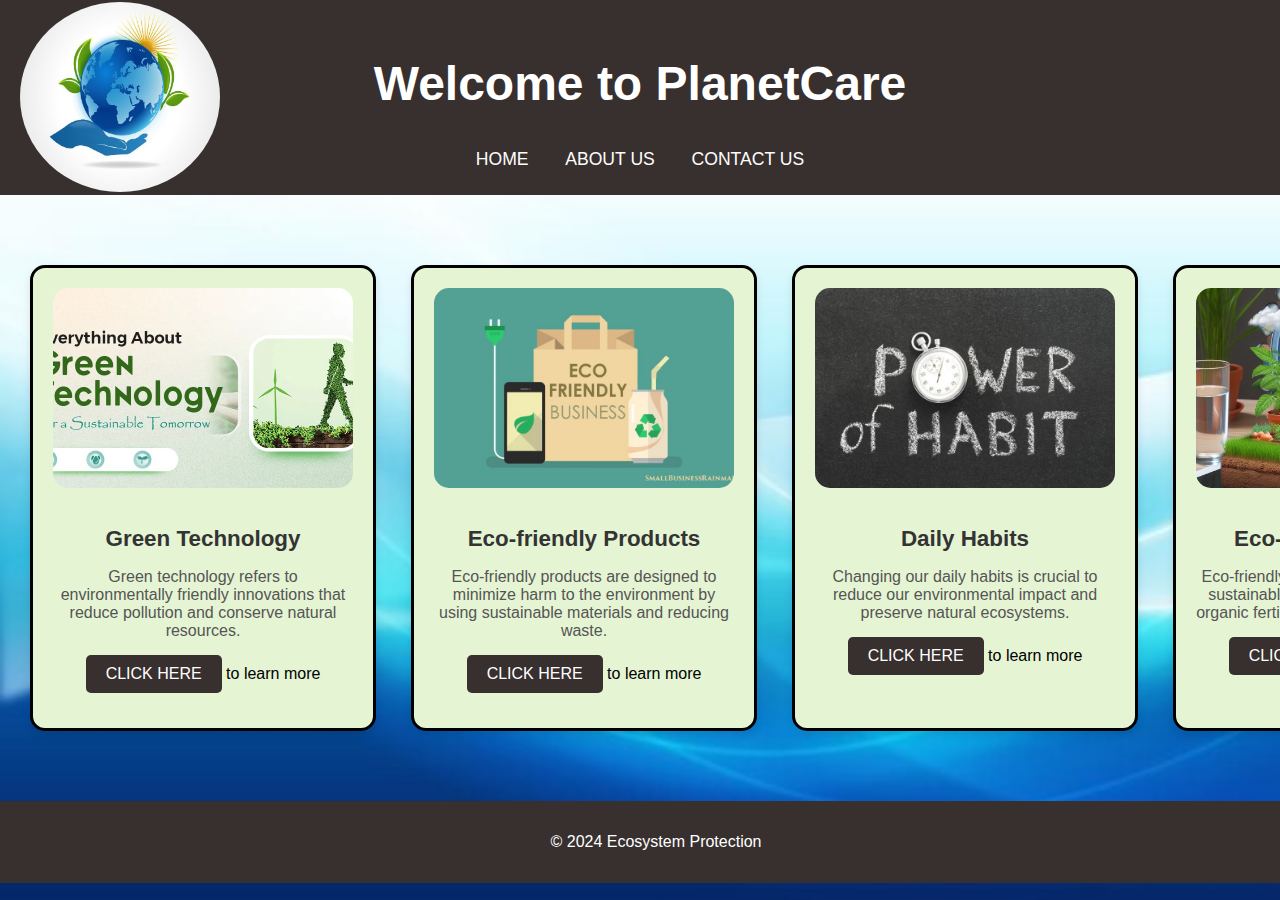
<file: CHE_110/index.html>
<!DOCTYPE html>
<html lang="en">
<head>
    <meta charset="UTF-8">
    <meta name="viewport" content="width=device-width, initial-scale=1.0">
    <title>Ecosystem Protection</title>
    <link rel="stylesheet" href="styles.css">
</head>
<body>
    <header>
        <h1>Welcome to PlanetCare</h1>
        <nav>
            <img src="PlanetCareLogo.jpg">
            <a href="">HOME</a>
            <a href="about.html">ABOUT US</a>
            <a href="Contact.html">CONTACT US</a>
        </nav>
    </header>

    <main>
        <div class="container1">
            <div class="lod">
                <img src="GreenTechnology" alt="Green Technology Image">
                <h2>Green Technology</h2>
                <p>Green technology refers to environmentally friendly innovations that reduce pollution and conserve natural resources.</p>
                <a href="green-tech.html">CLICK HERE</a> to learn more
            </div>
            <div class="lod">
                <img src="EcoProduct" alt="Eco-Friendly Products Image">
                <h2>Eco-friendly Products</h2>
                <p>Eco-friendly products are designed to minimize harm to the environment by using sustainable materials and reducing waste.</p>
                <a href="eco-products.html">CLICK HERE</a> to learn more
            </div>
            <div class="lod">
                <img src="Habits" alt="Daily Habits Image">
                <h2>Daily Habits</h2>
                <p>Changing our daily habits is crucial to reduce our environmental impact and preserve natural ecosystems.</p>
                <a href="daily-habits.html">CLICK HERE</a> to learn more
            </div>
            <div class="lod">
                <img src="Eco-Friendly-Farming" alt="Eco-Friendly Farming Image">
                <h2>Eco-friendly Farming</h2>
                <p>Eco-friendly farming techniques focus on sustainable practices like crop rotation, organic fertilizers, and water conservation.</p>
                <a href="farming-techniques.html">CLICK HERE</a> to learn more
            </div>
        </div>
    </main>

    <footer>
        <p>&copy; 2024 Ecosystem Protection</p>
    </footer>
</body>
</html>
</file>
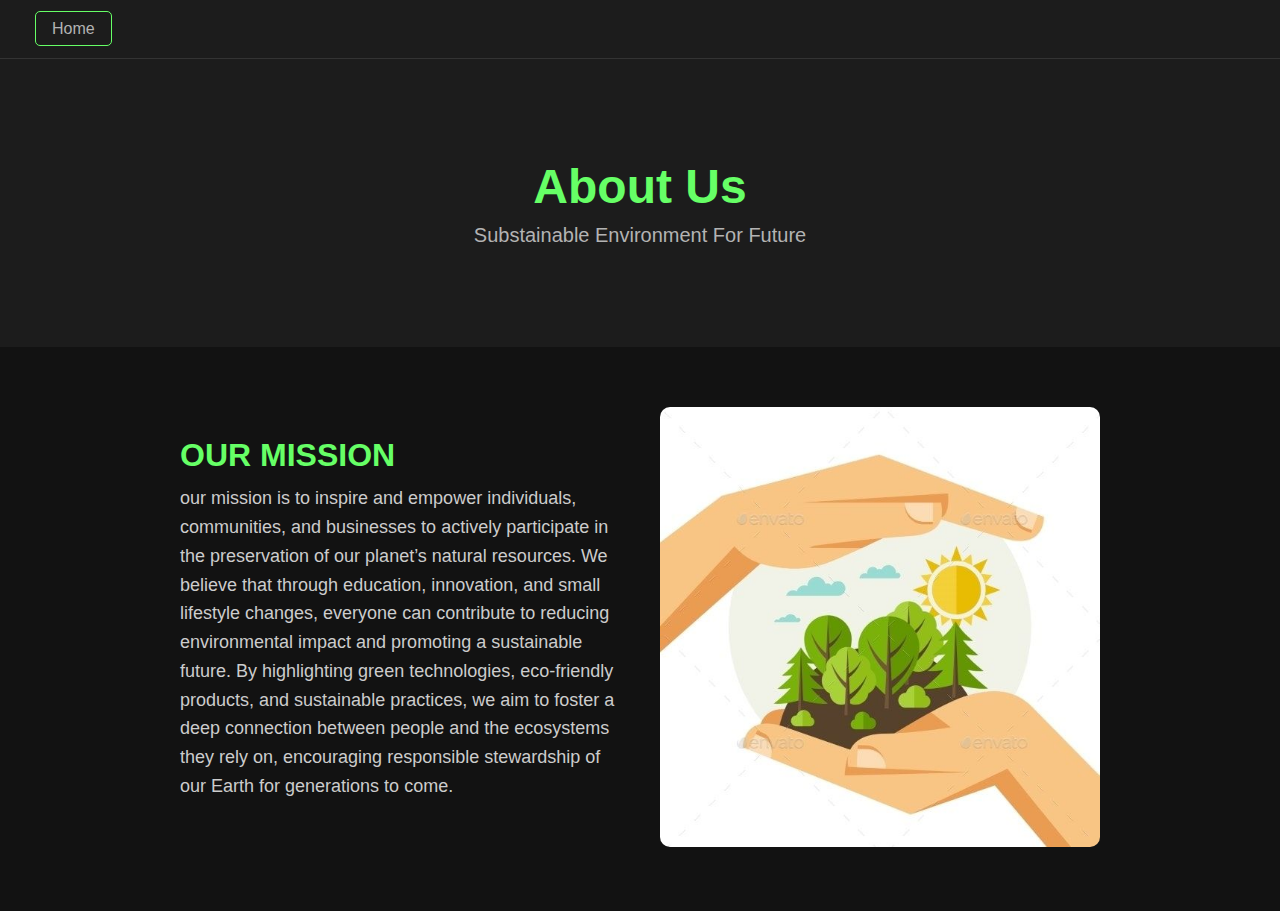
<file: CHE_110/about.html>
<!DOCTYPE html>
<html lang="en">
<head>
    <meta charset="UTF-8">
    <meta name="viewport" content="width=device-width, initial-scale=1.0">
    <title>About Us</title>
    <link rel="stylesheet" href="aboutstyle.css">
</head>
<body>
    <header>
        <div class="nav">
            <a href="index.html" class="home-button">Home</a>
        </div>
    </header>
    
    <section class="hero-section">
        <h1>About Us</h1>
        <p>Substainable Environment For Future</p>
    </section>

    <section class="about-content">
        <div class="content-box">
            <h2>OUR MISSION</h2>
            <p>
                our mission is to inspire and empower individuals, communities, and businesses to actively participate in the preservation of our planet’s natural resources. We believe that through education, innovation, and small lifestyle changes, everyone can contribute to reducing environmental impact and promoting a sustainable future. By highlighting green technologies, eco-friendly products, and sustainable practices, we aim to foster a deep connection between people and the ecosystems they rely on, encouraging responsible stewardship of our Earth for generations to come.
            </p>
        </div>
        <div class="image-box">
            <img src="AboutImage" alt="Team working together">
        </div>
    </section>
</body>
</html>
</file>
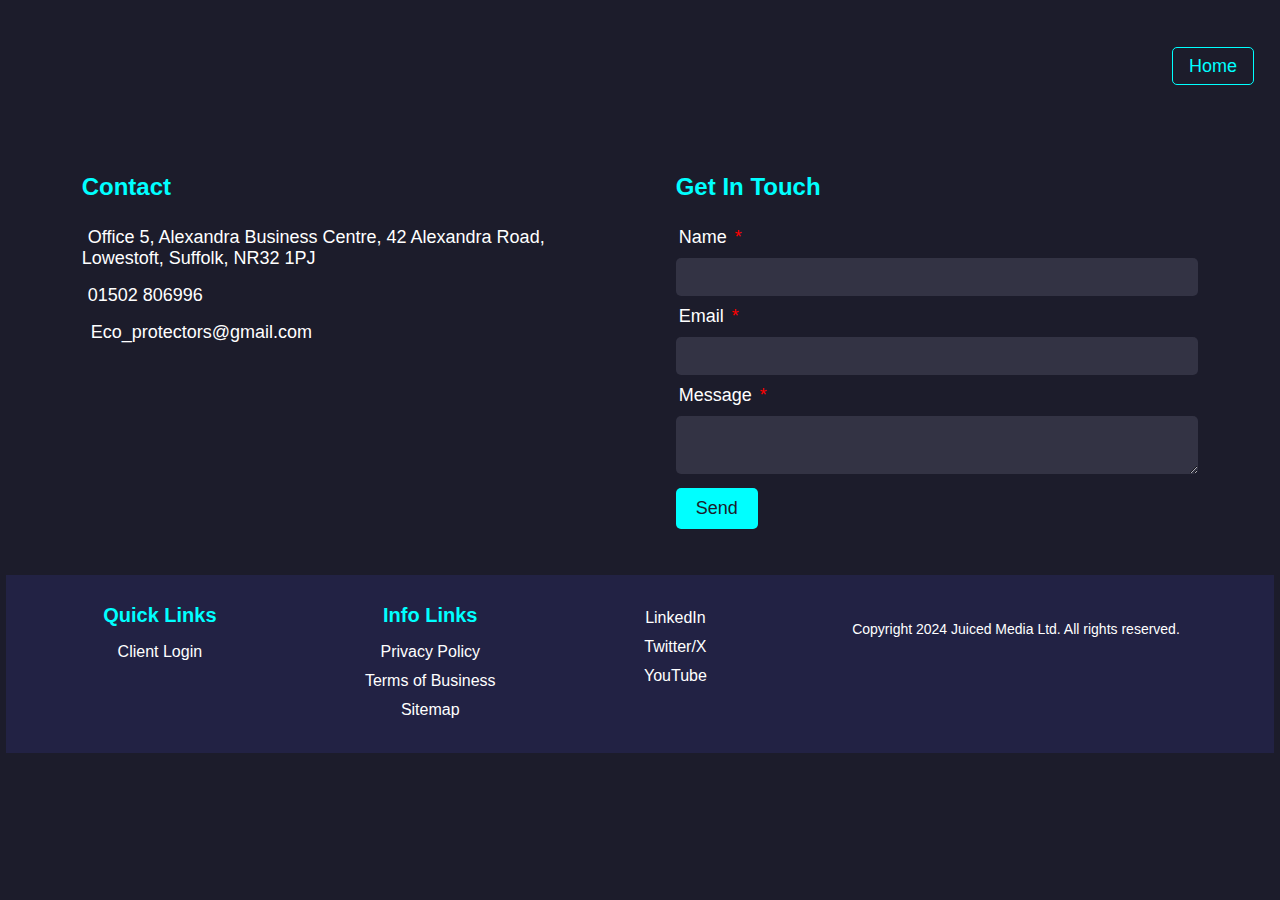
<file: CHE_110/Contact.html>
<!DOCTYPE html>
<html lang="en">
<head>
    <meta charset="UTF-8">
    <meta name="viewport" content="width=device-width, initial-scale=1.0">
    <title>Contact Us</title>
    <link rel="stylesheet" href="Contactstyle.css">
</head>
<body>
    <header>
        <a href="index.html" class="home-button">Home</a>
    </header>
    <div class="container">
        <div class="contact-info">
            <h2>Contact</h2>
            <p><i class="fa fa-map-marker"></i> Office 5, Alexandra Business Centre, 42 Alexandra Road, Lowestoft, Suffolk, NR32 1PJ</p>
            <p><i class="fa fa-phone"></i> 01502 806996</p>
            <p><i class="fa fa-envelope"></i><a href="https://mail.google.com/mail/" style="text-decoration: none; color: white;">Eco_protectors@gmail.com</a></p>
        </div>
        <div class="contact-form">
            <h2>Get In Touch</h2>
            <form action="#" method="post">
                <label for="name">Name <span style="color: red;">*</span></label>
                <input type="text" id="name" name="name" required>
                
                <label for="email">Email <span style="color: red;">*</span></label>
                <input type="email" id="email" name="email" required>
                
                <label for="message">Message <span style="color: red;">*</span></label>
                <textarea id="message" name="message" required></textarea>
                
                <button type="submit">Send</button>
            </form>
        </div>
    </div>
    <footer>
        <div class="footer-content">
            <div class="quick-links">
                <h3>Quick Links</h3>
                <a href="#">Client Login</a>
            </div>
            <div class="info-links">
                <h3>Info Links</h3>
                <a href="#">Privacy Policy</a>
                <a href="#">Terms of Business</a>
                <a href="#">Sitemap</a>
            </div>
            <div class="social-links">
                <a href="https://in.linkedin.com/">LinkedIn</a>
                <a href="https://twitter.com/?lang=en-in">Twitter/X</a>
                <a href="http://in.youtube.com/">YouTube</a>
            </div>
            <p>Copyright 2024 Juiced Media Ltd. All rights reserved.</p>
        </div>
    </footer>
</body>
</html>
</file>
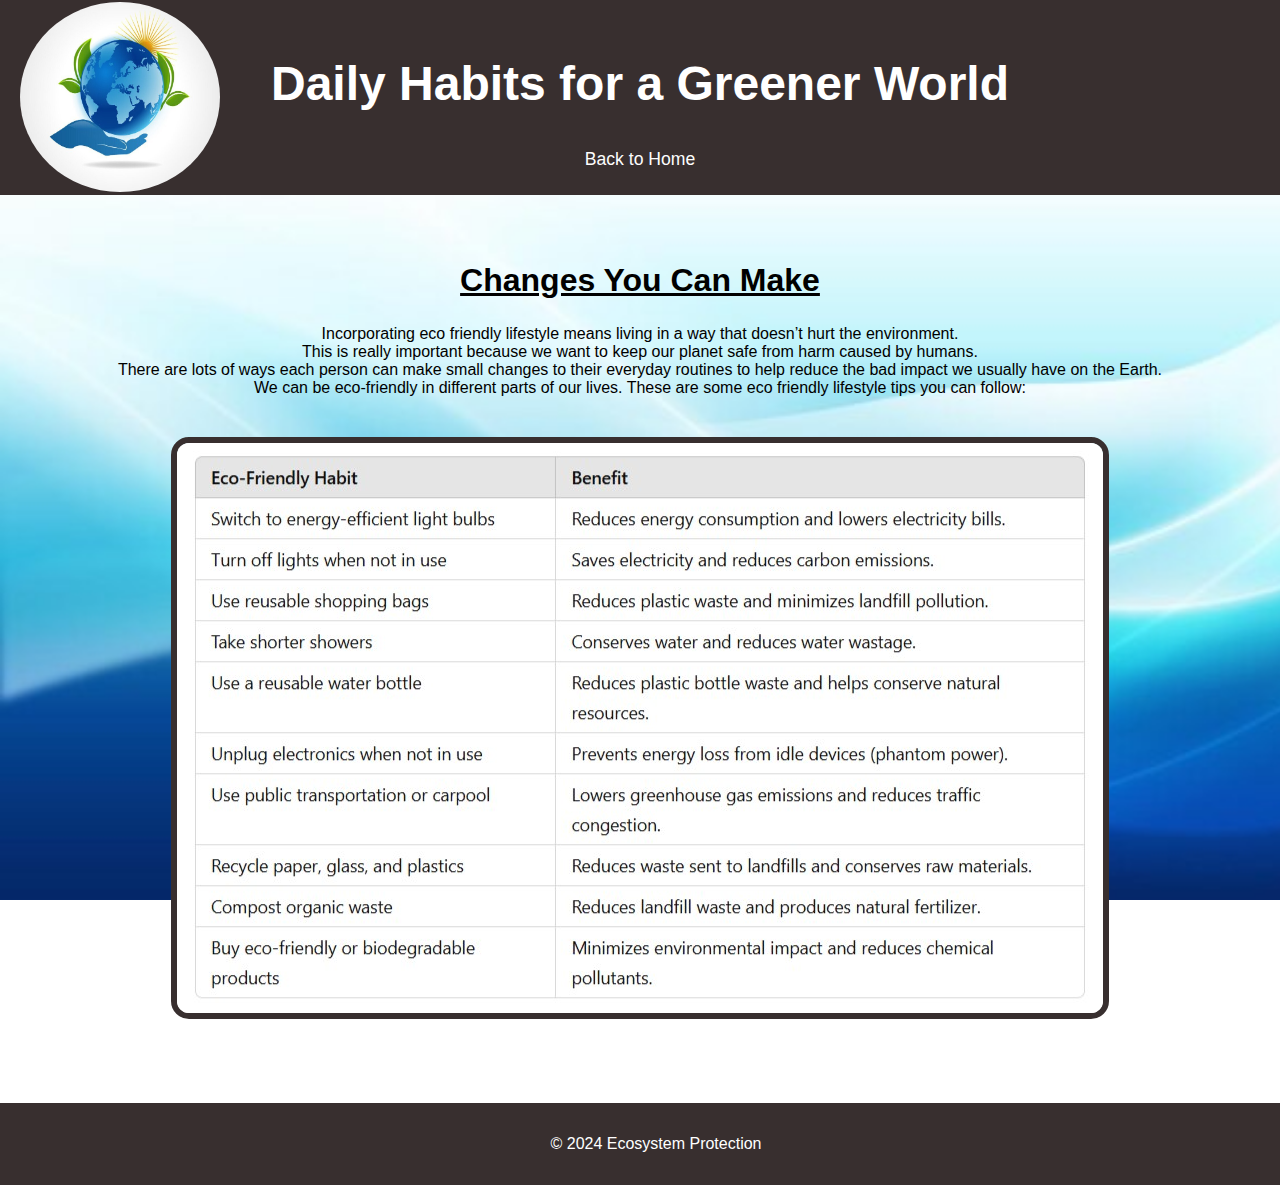
<file: CHE_110/daily-habits.html>
<!DOCTYPE html>
<html lang="en">
<head>
    <meta charset="UTF-8">
    <meta name="viewport" content="width=device-width, initial-scale=1.0">
    <title>Daily Habits to Protect the Environment</title>
    <link rel="stylesheet" href="styleHabits.css">
</head>
<body>
    <header>
        <h1>Daily Habits for a Greener World</h1>
        <nav>
            <img src="PlanetCareLogo.jpg">
            <a href="index.html">Back to Home</a>
        </nav>
    </header>
    <main>
        <h2 style="text-align: center; font-size: xx-large;"><b><u>Changes You Can Make</u></b></h2>
        <p style="text-align: center;">Incorporating eco friendly lifestyle means living in a way that doesn’t hurt the environment.<br>This is really important because we want to keep our planet safe from harm caused by humans.<br>There are lots of ways each person can make small changes to their everyday routines to help reduce the bad impact we usually have on the Earth.<br>
            We can be eco-friendly in different parts of our lives. These are some eco friendly lifestyle tips you can follow:</p>
        <div class="table">
            <img src="Screenshot (96).jpg">
        </div>
    </main>
    <footer>
        <p>&copy; 2024 Ecosystem Protection</p>
    </footer>
</body>
</html>
</file>
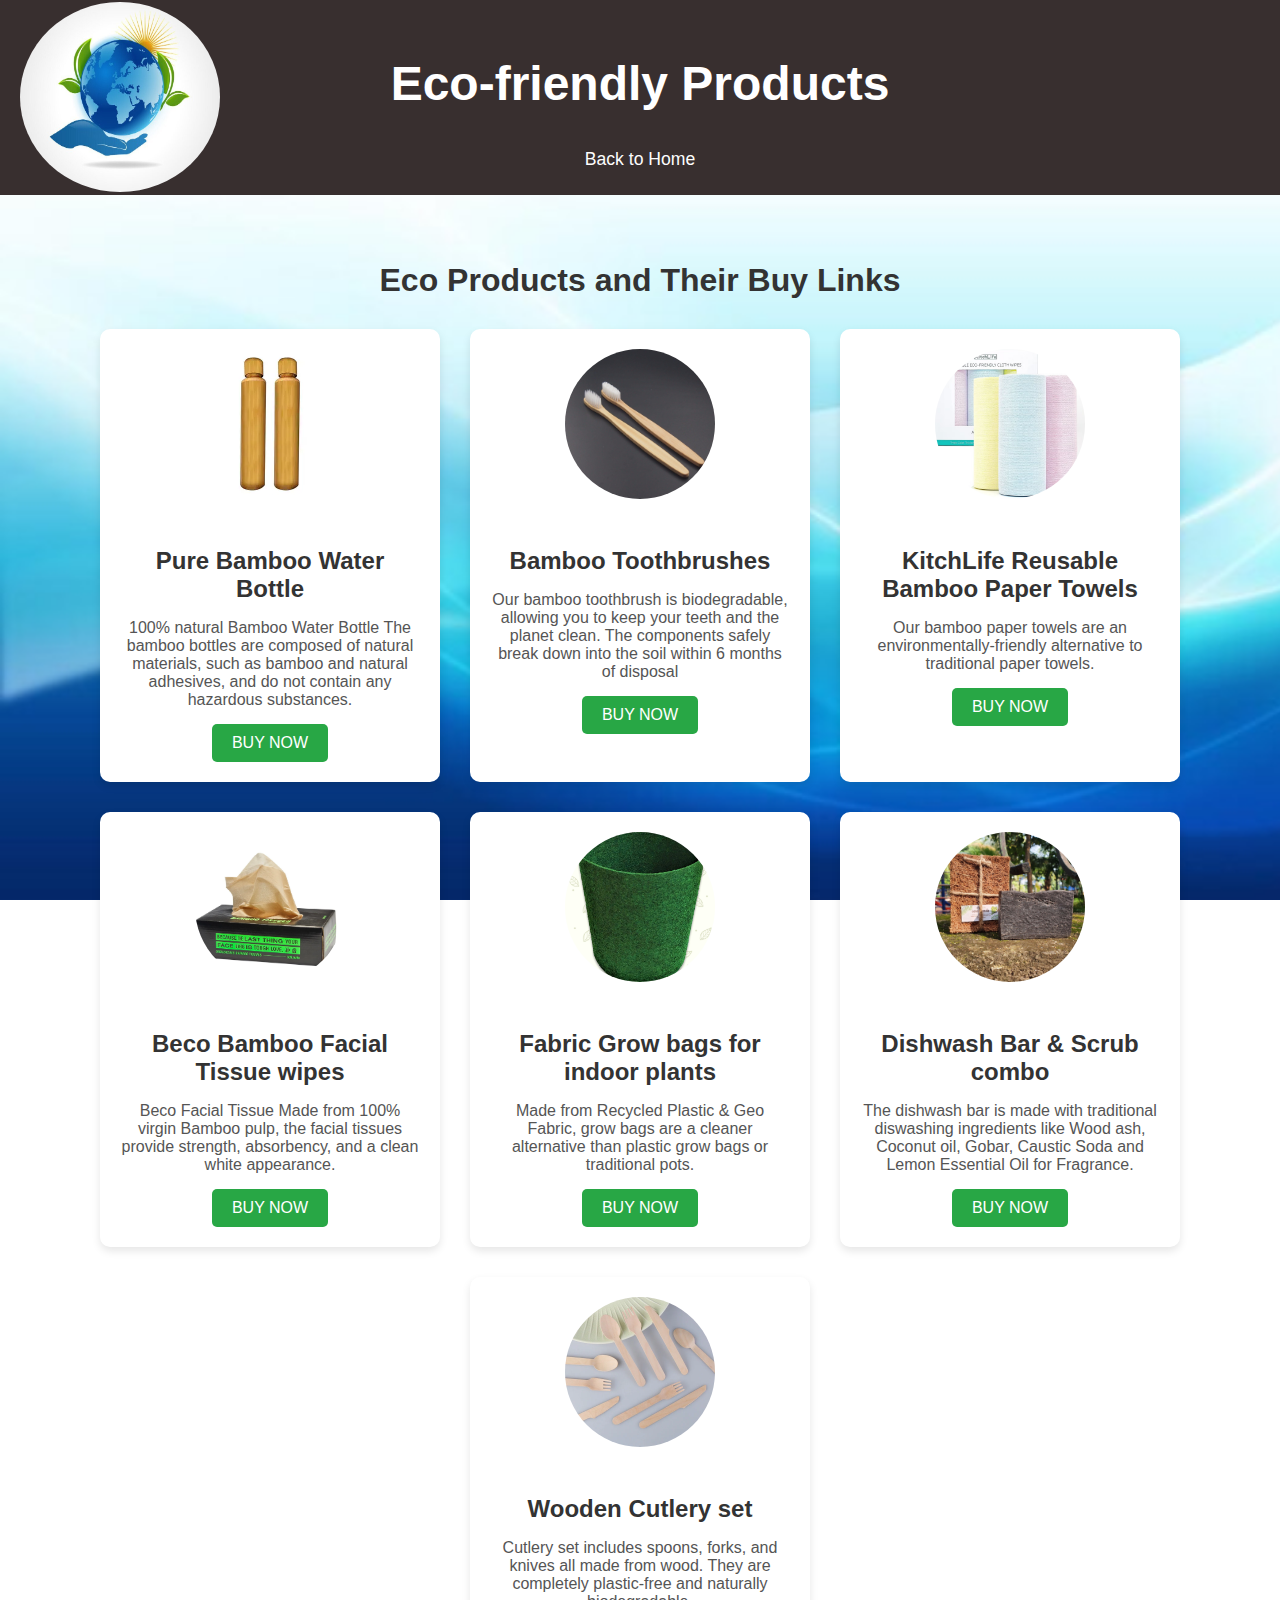
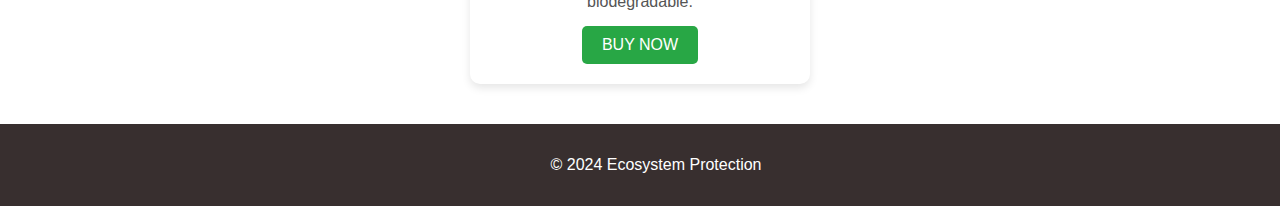
<file: CHE_110/eco-products.html>
<!DOCTYPE html>
<html lang="en">
<head>
    <meta charset="UTF-8">
    <meta name="viewport" content="width=device-width, initial-scale=1.0">
    <title>Eco-friendly Products</title>
    <link rel="stylesheet" href="styleProduct.css">
</head>
<body>
    <header>
        <h1>Eco-friendly Products</h1>
        <nav>
            <img src="PlanetCareLogo.jpg">
            <a href="index.html">Back to Home</a>
        </nav>
    </header>
    <main>
        <h2>Eco Products and Their Buy Links</h2>
        <div class="products-container">
            <div class="product">
                <img src="Bottle-Product" alt="Reusable Water Bottle">
                <h3>Pure Bamboo Water Bottle </h3>
                <p>100% natural Bamboo Water Bottle The bamboo bottles are composed of natural materials, such as bamboo and natural adhesives, and do not contain any hazardous substances.</p>
                <a href="https://amzn.in/d/f6TGg2f">BUY NOW</a>
            </div>
            <div class="product">
                <img src="Brush-Product" alt="Bamboo Toothbrush">
                <h3>Bamboo Toothbrushes</h3>
                <p>Our bamboo toothbrush is biodegradable, allowing you to keep your teeth and the planet clean. The components safely break down into the soil within 6 months of disposal</p>
                <a href="https://amzn.in/d/jfZXlBu">BUY NOW</a>
            </div>
            <div class="product">
                <img src="Towel-Product.avif" alt="Bamboo Toothbrush">
                <h3>KitchLife Reusable Bamboo Paper Towels</h3>
                <p>Our bamboo paper towels are an environmentally-friendly alternative to traditional paper towels.</p>
                <a href="https://amzn.in/d/3vLC731">BUY NOW</a>
            </div>
            <div class="product">
                <img src="Tissus-Product" alt="Bamboo Toothbrush">
                <h3>Beco Bamboo Facial Tissue wipes</h3>
                <p>Beco Facial Tissue Made from 100% virgin Bamboo pulp, the facial tissues provide strength, absorbency, and a clean white appearance.</p>
                <a href="https://greenfeels.in/products/beco-facial-tissue-carbox-100-pulls-pack-of-6">BUY NOW</a>
            </div>
            <div class="product">
                <img src="GrowBags-Product" alt="Bamboo Toothbrush">
                <h3>Fabric Grow bags for indoor plants</h3>
                <p>Made from Recycled Plastic & Geo Fabric, grow bags are a cleaner alternative than plastic grow bags or traditional pots.</p>
                <a href="https://greenfeels.in/products/fabric-grow-bags-for-indoor-plants-eco-friendly-gifts">BUY NOW</a>
            </div>
            <div class="product">
                <img src="Scrub-Product" alt="Bamboo Toothbrush">
                <h3>Dishwash Bar & Scrub combo</h3>
                <p>The dishwash bar is made with traditional diswashing ingredients like Wood ash, Coconut oil, Gobar, Caustic Soda and Lemon Essential Oil for Fragrance.</p>
                <a href="https://greenfeels.in/products/dishwash-bar-scrub-combo">BUY NOW</a>
            </div>
            <div class="product">
                <img src="Cutlery-Product" alt="Bamboo Toothbrush">
                <h3>Wooden Cutlery set</h3>
                <p>Cutlery set includes spoons, forks, and knives all made from wood. They are completely plastic-free and naturally biodegradable.</p>
                <a href="https://greenfeels.in/products/wooden-cutlery-set-100-plastic-free">BUY NOW</a>
            </div>
        </div>
    </main>
    <footer>
        <p>&copy; 2024 Ecosystem Protection</p>
    </footer>
</body>
</html>
</file>
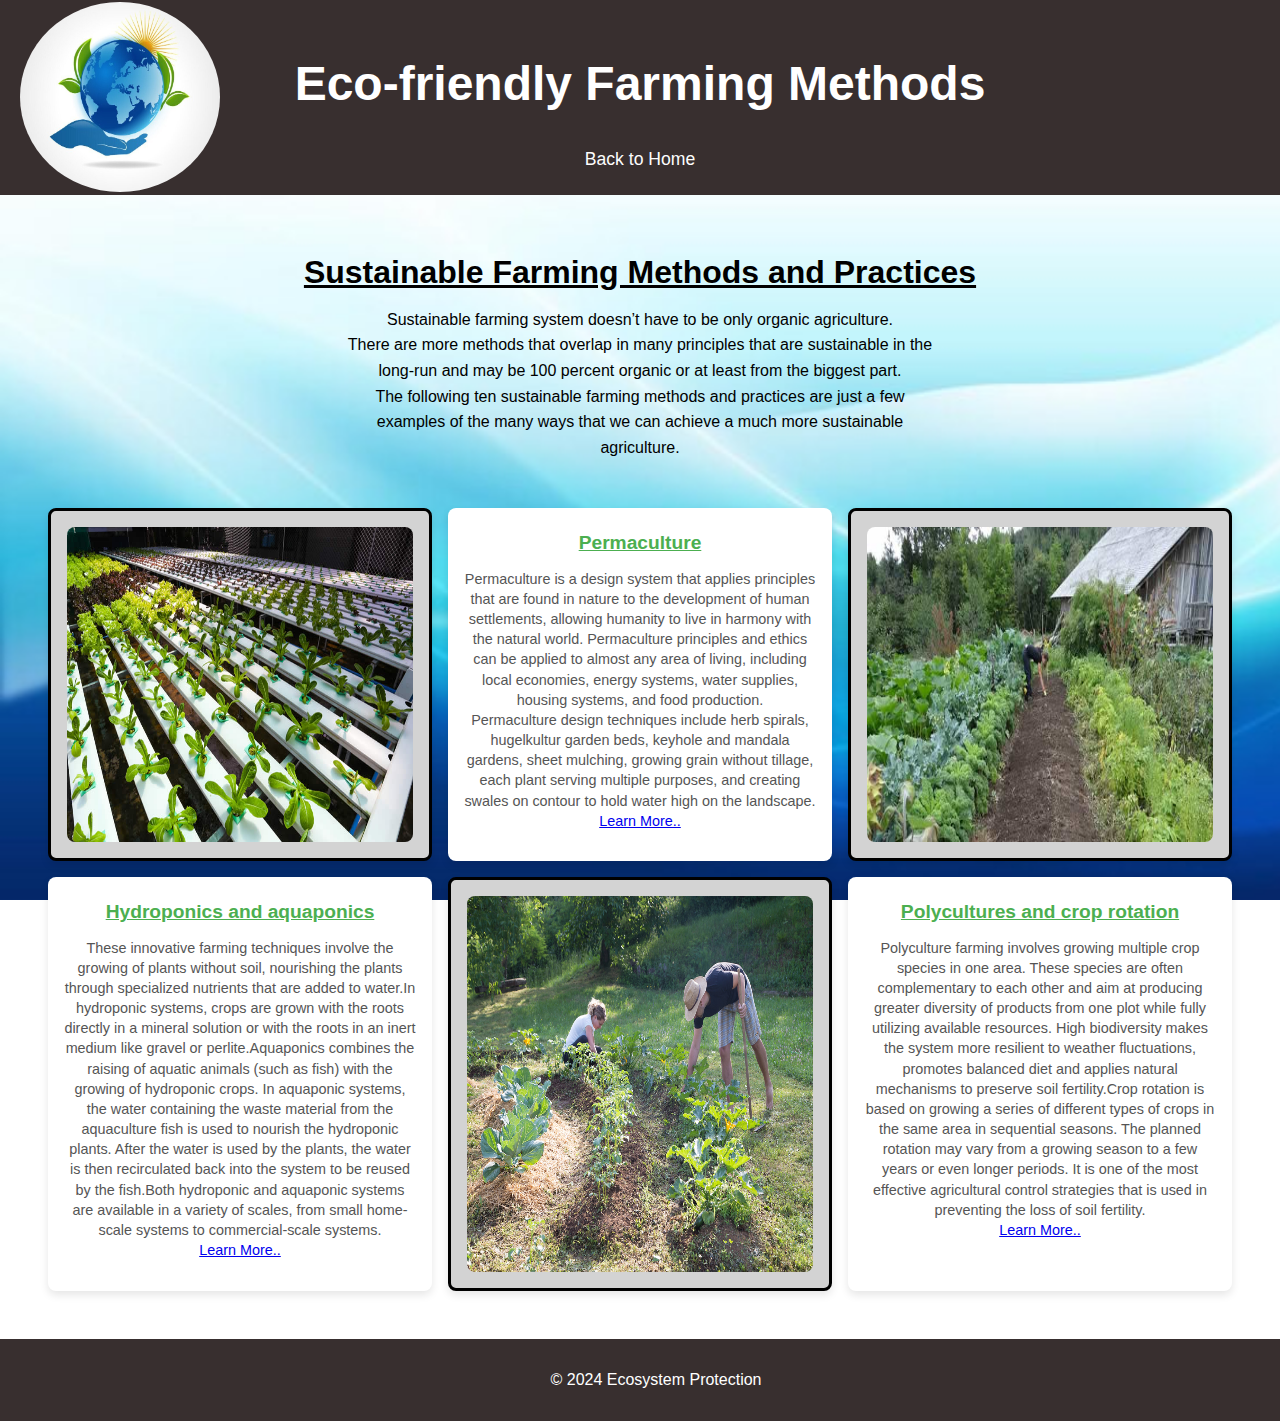
<file: CHE_110/farming-techniques.html>
<!DOCTYPE html>
<html lang="en">
<head>
    <meta charset="UTF-8">
    <meta name="viewport" content="width=device-width, initial-scale=1.0">
    <title>Eco-friendly Farming Techniques</title>
    <link rel="stylesheet" href="styleFarming.css">
</head>
<body>
    <header>
        <h1>Eco-friendly Farming Methods</h1>
        <nav>
            <img src="PlanetCareLogo.jpg">
            <a href="index.html">Back to Home</a>
        </nav>
    </header>
    <main>
        <section class="how-it-works">
            <h2><u>Sustainable Farming Methods and Practices</u></h2>
            <p class="description">
                Sustainable farming system doesn’t have to be only organic agriculture.<br>There are more methods that overlap in many principles that are sustainable in the long-run and may be 100 percent organic or at least from the biggest part.<br>The following ten sustainable farming methods and practices are just a few examples of the many ways that we can achieve a much more sustainable agriculture.
            </p>
            <div class="grid-container">
                <div class="grid-item" style="border: 3px solid black; background-color: lightgray;">
                    <img src="Hydroponic-Farming">
                </div>
                <div class="grid-item">
                    <h3><u>Permaculture</u></h3>
                    <p>Permaculture is a design system that applies principles that are found in nature to the development of human settlements, allowing humanity to live in harmony with the natural world. Permaculture principles and ethics can be applied to almost any area of living, including local economies, energy systems, water supplies, housing systems, and food production.<br>Permaculture design techniques include herb spirals, hugelkultur garden beds, keyhole and mandala gardens, sheet mulching, growing grain without tillage, each plant serving multiple purposes, and creating swales on contour to hold water high on the landscape.<br><a href="https://en.wikipedia.org/wiki/Permaculture">Learn More..</a></p>
                </div>
                <div class="grid-item" style="border: 3px solid black; background-color: lightgray;">
                    <img src="cropFarming">
                </div>
                <div class="grid-item">
                    <h3><u>Hydroponics and aquaponics</u></h3>
                    <p>These innovative farming techniques involve the growing of plants without soil, nourishing the plants through specialized nutrients that are added to water.In hydroponic systems, crops are grown with the roots directly in a mineral solution or with the roots in an inert medium like gravel or perlite.Aquaponics combines the raising of aquatic animals (such as fish) with the growing of hydroponic crops. In aquaponic systems, the water containing the waste material from the aquaculture fish is used to nourish the hydroponic plants. After the water is used by the plants, the water is then recirculated back into the system to be reused by the fish.Both hydroponic and aquaponic systems are available in a variety of scales, from small home-scale systems to commercial-scale systems.<br><a href="https://greentumble.com/how-hydroponic-farms-could-save-the-world">Learn More..</a></p>
                </div>
                <div class="grid-item" style="border: 3px solid black; background-color: lightgray;">
                    <img src="permacultureFarming">
                </div>
                <div class="grid-item">
                    <h3><u>Polycultures and crop rotation</u></h3>
                    <p>Polyculture farming involves growing multiple crop species in one area. These species are often complementary to each other and aim at producing greater diversity of products from one plot while fully utilizing available resources. High biodiversity makes the system more resilient to weather fluctuations, promotes balanced diet and applies natural mechanisms to preserve soil fertility.Crop rotation is based on growing a series of different types of crops in the same area in sequential seasons. The planned rotation may vary from a growing season to a few years or even longer periods. It is one of the most effective agricultural control strategies that is used in preventing the loss of soil fertility.<br><a href="https://greentumble.com/10-benefits-of-crop-rotation">Learn More..</a></p>
                </div>
            </div>
        </section>
    </main>
    <footer>
        <p>&copy; 2024 Ecosystem Protection</p>
    </footer>
</body>
</html>
</file>
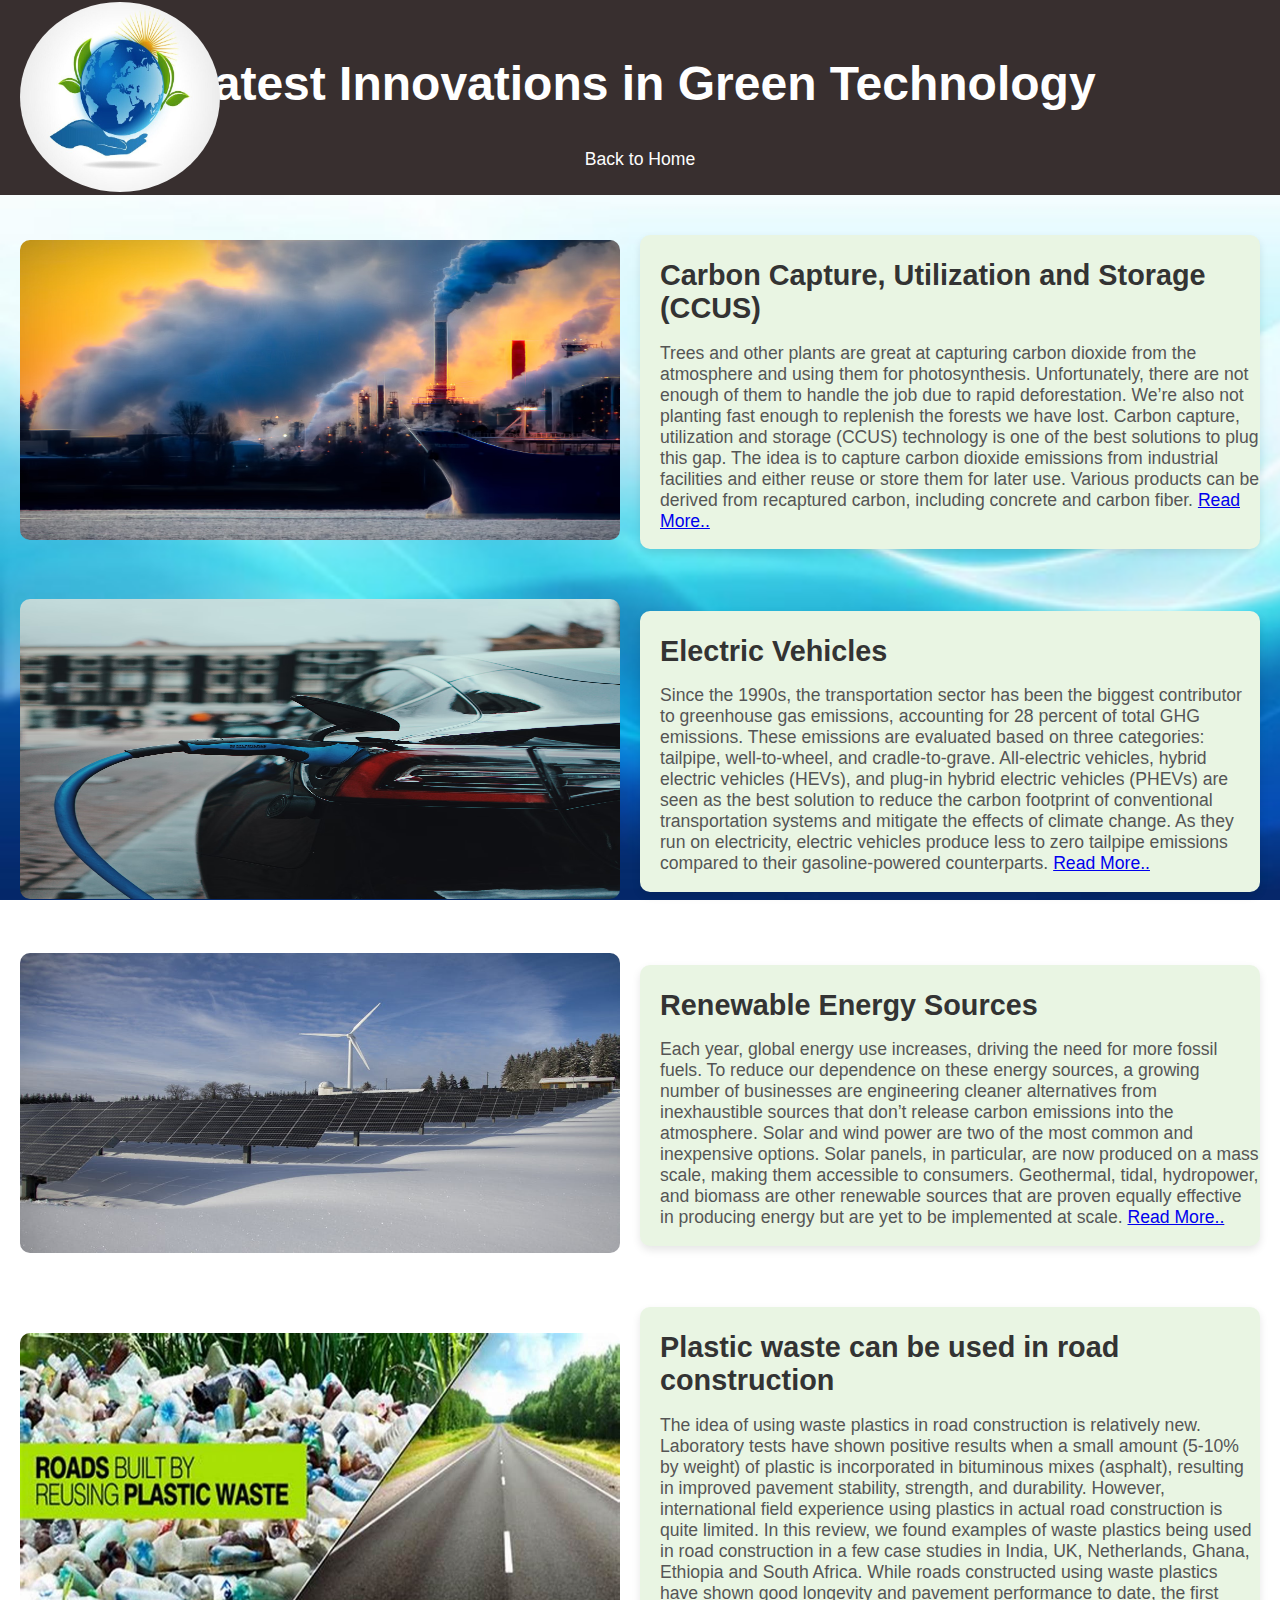
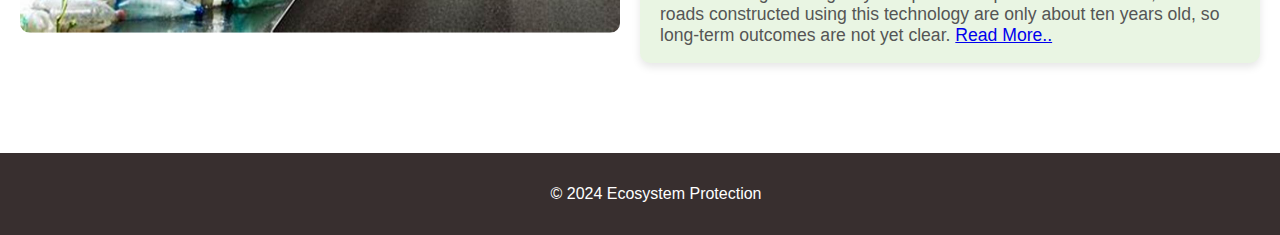
<file: CHE_110/green-tech.html>
<!DOCTYPE html>
<html lang="en">
<head>
    <meta charset="UTF-8">
    <meta name="viewport" content="width=device-width, initial-scale=1.0">
    <title>Green Technology</title>
    <link rel="stylesheet" href="styleGreen-tech.css">
</head>
<body>
    <header>
        <h1>Latest Innovations in Green Technology</h1>
        <nav>
            <img src="PlanetCareLogo.jpg">
            <a href="index.html">Back to Home</a>
        </nav>
    </header>
    <main>
        <section class="green-tech-intro">
            <div class="image-section">
                <img src="Carbon_Tech" alt="Green Technology Image">
            </div>
            <div class="content-section">
                <h2>Carbon Capture, Utilization and Storage (CCUS)</h2>
                <p>Trees and other plants are great at capturing carbon dioxide from the atmosphere and using them for photosynthesis.     Unfortunately, there are not enough of them to handle the job due to rapid deforestation. We’re also not planting fast enough to   replenish the forests we have lost. 
                 Carbon capture, utilization and storage (CCUS) technology is one of the best solutions to plug this gap. The idea is to capture carbon dioxide emissions from industrial facilities and either reuse or store them for later use. Various products can be derived from recaptured carbon, including concrete and carbon fiber.  <a href="https://www.iea.org/reports/ccus-in-clean-energy-transitions/a-new-era-for-ccus#growing-ccus-momentum">Read More..</a></p>
            </div>
        </section>
        <section class="green-tech-intro">
            <div class="image-section">
                <img src="ElectricCar_Tech" alt="Green Technology Image">
            </div>
            <div class="content-section">
                <h2>Electric Vehicles</h2>
                <p>Since the 1990s, the transportation sector has been the biggest contributor to greenhouse gas emissions, accounting for 28 percent of total GHG emissions. These emissions are evaluated based on three categories: tailpipe, well-to-wheel, and cradle-to-grave. 
                    All-electric vehicles, hybrid electric vehicles (HEVs), and plug-in hybrid electric vehicles (PHEVs) are seen as the best solution to reduce the carbon footprint of conventional transportation systems and mitigate the effects of climate change. As they run on electricity, electric vehicles produce less to zero tailpipe emissions compared to their gasoline-powered counterparts.  <a href="https://www.nrdc.org/bio/luke-tonachel/study-electric-vehicles-can-dramatically-reduce-carbon-pollution-transportation">Read More..</a></p>
            </div>
        </section>
        <section class="green-tech-intro">
            <div class="image-section">
                <img src="Renewal_Tech" alt="Green Technology Image">
            </div>
            <div class="content-section">
                <h2>Renewable Energy Sources</h2>
                <p>Each year, global energy use increases, driving the need for more fossil fuels. To reduce our dependence on these energy sources, a growing number of businesses are engineering cleaner alternatives from inexhaustible sources that don’t release carbon emissions into the atmosphere.
                    Solar and wind power are two of the most common and inexpensive options. Solar panels, in particular, are now produced on a mass scale, making them accessible to consumers. Geothermal, tidal, hydropower, and biomass are other renewable sources that are proven equally effective in producing energy but are yet to be implemented at scale.  <a href="https://sustainablereview.com/dispelling-common-myths-about-fossil-fuel-costs/">Read More..</a></p>
            </div>
        </section>
        <section class="green-tech-intro">
            <div class="image-section">
                <img src="Road_Tech" alt="Green Technology Image">
            </div>
            <div class="content-section">
                <h2>Plastic waste can be used in road construction</h2>
                <p>The idea of using waste plastics in road construction is relatively new. Laboratory tests have shown positive results when a small amount (5-10% by weight) of plastic is incorporated in bituminous mixes (asphalt), resulting in improved pavement stability, strength, and durability. However, international field experience using plastics in actual road construction is quite limited. In this review, we found examples of waste plastics being used in road construction in a few case studies in India, UK, Netherlands, Ghana, Ethiopia and South Africa. While roads constructed using waste plastics have shown good longevity and pavement performance to date, the first roads constructed using this technology are only about ten years old, so long-term outcomes are not yet clear.  <a href="https://www.researchgate.net/publication/336563144_Using_waste_plastics_in_road_construction">Read More..</a></p>
            </div>
        </section>
    </main>
    <footer>
        <p>&copy; 2024 Ecosystem Protection</p>
    </footer>
</body>
</html>
</file>
<file: CHE_110/styles.css>
body {
    font-family: Arial, sans-serif;
    margin: 0;
    padding: 0;
    background-color: #f4f4f4;
    background: url(background.jpg);
    background-repeat: no-repeat;
    background-size: cover;
    background-attachment: fixed;
}

header {
    background-color: #382f2f;
    color: white;
    padding: 1.5rem;
    text-align: center;
    font-size: 1.5rem;
}

nav a {
    margin: 0 15px;
    color: rgb(253, 253, 253);
    text-decoration: none;
    font-size: 1.1rem;
}

nav a:hover {
    background-color: rgba(110, 54, 241, 0.647);
    padding: 5px 10px;
    border-radius: 5px;
}
nav img{
    border-radius: 50%;
    position: absolute;
    top: 2px;
    left: 20px;
    width: 200px;
    text-align: center;
    height: 190px;
}

main {
    padding: 40px 20px;
}

.container1 {
    display: flex;
    justify-content: space-between;
    align-items: flex-start;
    flex-wrap: nowrap; 
    margin: 20px auto;
    gap: 15px; 
}

.lod {
    margin: 10px;
    text-align: center;
    border: solid black;
    border-radius: 15px;
    background-color: rgb(229 244 211);
    height: 420px;
    width: 300px;
    text-align: center;
    padding: 20px;
    box-shadow: 0 4px 8px rgba(0, 0, 0, 0.1);
    transition: transform 0.3s ease;
    transform: scale(1);
    flex-shrink: 0; 
}

.lod:hover {
    transform: scale(1.05);
}

.lod img {
    border-radius: 15px;
    height: 200px;
    width: 100%;
    object-fit: cover;
    margin-bottom: 15px;
}


.lod h2 {
    margin-bottom: 10px;
    font-size: 1.4rem;
    color: #333;
}

.lod p {
    font-size: 1rem;
    color: #555;
    margin-bottom: 15px;
}

.lod a {
    display: inline-block;
    padding: 10px 20px;
    background-color: #382f2f;
    color: white;
    text-decoration: none;
    border-radius: 5px;
    transition: background-color 0.3s ease;
}

.lod a:hover {
    background-color: rgba(110, 54, 241, 0.647);
}

footer {
    background-color: #382f2f;
    color: white;
    text-align: center;
    padding: 1rem;
    /* position: fixed; */
    width: 100%;
    bottom: 0;
}
</file>
<file: CHE_110/aboutstyle.css>
* {
    margin: 0;
    padding: 0;
    box-sizing: border-box;
}

body {
    font-family: Arial, sans-serif;
    color: #e0e0e0;
    background-color: #121212;
}

header {
    display: flex;
    justify-content: space-between;
    align-items: center;
    padding: 20px;
    background-color: #1c1c1c;
    border-bottom: 1px solid #333333;
}

.nav a {
    color: #b3b3b3;
    text-decoration: none;
    margin: 0 15px;
    font-size: 16px;
    transition: color 0.3s;
}

.nav a:hover {
    background-color: lightblue;
}

.home-button {
    color: #66ff66;
    text-decoration: none;
    font-size: 18px;
    padding: 8px 16px;
    border: 1px solid #66ff66;
    border-radius: 5px;
    transition: background-color 0.3s;
}

.home-button:hover {
    background-color: #66ff66;
    color: #1c1c1c;
}

.get-started {
    color: #ffffff;
    background-color: #66ff66;
    padding: 8px 16px;
    border-radius: 5px;
    text-decoration: none;
    font-size: 16px;
    transition: background-color 0.3s;
}

.get-started:hover {
    background-color: #4dcc4d;
}

.hero-section {
    text-align: center;
    padding: 100px 20px;
    background-color: #1c1c1c;
}

.hero-section h1 {
    font-size: 48px;
    color: #66ff66;
    margin-bottom: 10px;
}

.hero-section p {
    font-size: 20px;
    color: #b3b3b3;
}

.about-content {
    display: flex;
    align-items: center;
    padding: 40px 20px;
    max-width: 1000px;
    margin: 0 auto;
}

.content-box {
    flex: 1;
    padding: 20px;
}

.content-box h2 {
    font-size: 32px;
    color: #66ff66;
    margin-bottom: 10px;
}

.content-box p {
    font-size: 18px;
    line-height: 1.6;
    color: #cccccc;
    margin-bottom: 20px;
}

.image-box {
    flex: 1;
    padding: 20px;
}

.image-box img {
    width: 100%;
    border-radius: 10px;
}
</file>
<file: CHE_110/Contactstyle.css>
* {
    margin: 0;
    padding: 3px;
    box-sizing: border-box;
}

body {
    font-family: Arial, sans-serif;
    color: #ffffff;
    background-color: #1c1c2b;
}

header {
    text-align: right;
    padding: 50px 20px;
}

.home-button {
    color: #00ffff;
    text-decoration: none;
    font-size: 18px;
    padding: 8px 16px;
    border: 1px solid #00ffff;
    border-radius: 5px;
    transition: background-color 0.3s;
}

.home-button:hover {
    background-color: #00ffff;
    color: #1c1c2b;
}

.container {
    display: flex;
    justify-content: space-around;
    align-items: flex-start;
    padding: 40px;
}

.contact-info, .contact-form {
    width: 45%;
}

.contact-info h2, .contact-form h2 {
    font-size: 24px;
    color: #00ffff;
    margin-bottom: 20px;
}

.contact-info p, .contact-form label {
    font-size: 18px;
    margin: 10px 0;
}

.contact-form input, .contact-form textarea {
    width: 100%;
    padding: 10px;
    margin: 10px 0;
    font-size: 16px;
    background-color: #333344;
    border: none;
    border-radius: 5px;
    color: #ffffff;
}

.contact-form button {
    padding: 10px 20px;
    font-size: 18px;
    color: #1c1c2b;
    background-color: #00ffff;
    border: none;
    border-radius: 5px;
    cursor: pointer;
    transition: background-color 0.3s;
}

.contact-form button:hover {
    background-color: #00cccc;
}

footer {
    background-color: #222244;
    padding: 20px;
    text-align: center;
    
}

.footer-content {
    display: flex;
    justify-content: space-around;
}

.footer-content h3 {
    font-size: 20px;
    color: #00ffff;
    margin-bottom: 10px;
}

.footer-content a {
    color: #ffffff;
    text-decoration: none;
    font-size: 16px;
    display: block;
    margin: 5px 0;
}

.footer-content p {
    font-size: 14px;
    margin-top: 20px;
}
</file>
<file: CHE_110/styleHabits.css>
body {
    font-family: Arial, sans-serif;
    margin: 0;
    padding: 0;
    background-color: #f4f4f4;
    background: url(background.jpg);
    background-repeat: no-repeat;
    background-size: cover;
    background-attachment: fixed;
}

header {
    background-color: #382f2f;
    color: white;
    padding: 1.5rem;
    text-align: center;
    font-size: 1.5rem;
}

nav a {
    margin: 0 15px;
    color: rgb(253, 253, 253);
    text-decoration: none;
    font-size: 1.1rem;
}

nav a:hover {
    background-color: rgba(110, 54, 241, 0.647);
    padding: 5px 10px;
    border-radius: 5px;
}
nav img{
    border-radius: 50%;
    position: absolute;
    top: 2px;
    left: 20px;
    width: 200px;
    text-align: center;
    height: 190px;
}

main {
    padding: 40px 20px;
}
.table{
    text-align: center;
    margin: 20px;
    padding: 20px;
}
.table img{
    border: 6px solid #382f2f;
    border-radius: 18px;
}
footer {
    background-color: #382f2f;
    color: white;
    text-align: center;
    padding: 1rem;
    width: 100%;
    bottom: 0;
}
</file>
<file: CHE_110/styleProduct.css>
body {
    font-family: Arial, sans-serif;
    margin: 0;
    padding: 0;
    background-color: #f4f4f4;
    background: url(background.jpg);
    background-repeat: no-repeat;
    background-size: cover;
    background-attachment: fixed;
}

header {
    background-color: #382f2f;
    color: white;
    padding: 1.5rem;
    text-align: center;
    font-size: 1.5rem;
}

nav a {
    margin: 0 15px;
    color: rgb(253, 253, 253);
    text-decoration: none;
    font-size: 1.1rem;
}

nav a:hover {
    background-color: rgba(110, 54, 241, 0.647);
    padding: 5px 10px;
    border-radius: 5px;
}
nav img{
    border-radius: 50%;
    position: absolute;
    top: 2px;
    left: 20px;
    width: 200px;
    text-align: center;
    height: 190px;
}

main {
    padding: 40px 20px;
}

h2 {
    text-align: center;
    font-size: 2rem;
    color: #333;
    margin-bottom: 30px;
}

.products-container {
    display: flex;
    justify-content: center;
    flex-wrap: wrap;
    gap: 30px;
}

.product {
    background-color: #fff;
    padding: 20px;
    border-radius: 10px;
    text-align: center;
    width: 300px; 
    box-shadow: 0px 4px 8px rgba(0, 0, 0, 0.1);
}

.product img {
    width: 150px;
    height: 150px;
    border-radius: 50%;
    margin-bottom: 20px;
    object-fit: cover; 
}

.product h3 {
    font-size: 1.5rem;
    color: #333;
    margin-bottom: 10px;
}

.product p {
    font-size: 1rem;
    color: #555;
    margin-bottom: 15px;
}

.product a {
    display: inline-block;
    padding: 10px 20px;
    background-color: #28a745;
    color: white;
    text-decoration: none;
    border-radius: 5px;
}

.product a:hover {
    background-color: #218838;
}
footer {
    background-color: #382f2f;
    color: white;
    text-align: center;
    padding: 1rem;
    width: 100%;
    bottom: 0;
}
</file>
<file: CHE_110/styleFarming.css>
body {
    font-family: Arial, sans-serif;
    margin: 0;
    padding: 0;
    background-color: #f4f4f4;
    background: url(background.jpg);
    background-repeat: no-repeat;
    background-size: cover;
    background-attachment: fixed;
}

header {
    background-color: #382f2f;
    color: white;
    padding: 1.5rem;
    text-align: center;
    font-size: 1.5rem;
}

nav a {
    margin: 0 15px;
    color: rgb(253, 253, 253);
    text-decoration: none;
    font-size: 1.1rem;
}

nav a:hover {
    background-color: rgba(110, 54, 241, 0.647);
    padding: 5px 10px;
    border-radius: 5px;
}
nav img{
    border-radius: 50%;
    position: absolute;
    top: 2px;
    left: 20px;
    width: 200px;
    text-align: center;
    height: 190px;
}

footer {
    background-color: #382f2f;
    color: white;
    text-align: center;
    padding: 1rem;
    width: 100%;
    bottom: 0;
}

.how-it-works {
    text-align: center;
    padding: 2rem;
    /* background-color: #4CAF50; */
    color: black;
}

.how-it-works h2 {
    font-size: 2rem;
    margin-bottom: 1rem;
}

.how-it-works .description {
    max-width: 600px;
    margin: 0 auto 2rem;
    font-size: 1rem;
    line-height: 1.6;
}

.grid-container {
    display: grid;
    grid-template-columns: repeat(3, 1fr);
    gap: 1rem;
    max-width: 1200px;
    margin: 0 auto;
    padding: 1rem;
}

.grid-item {
    background: white;
    border-radius: 8px;
    padding: 1rem;
    text-align: center;
    box-shadow: 0 4px 8px rgba(0, 0, 0, 0.1);
}

.grid-item img {
    text-align: center;
    width: 100%;
    height: 100%;
    border-radius: 8px;
}

.grid-item .icon img {
    width: 40px;
    height: 40px;
    margin-bottom: 0.5rem;
}

.grid-item h3 {
    font-size: 1.2rem;
    color: #4CAF50;
    margin: 0.5rem 0;
}

.grid-item p {
    font-size: 0.9rem;
    color: #555;
    line-height: 1.4;
}
</file>
<file: CHE_110/styleGreen-tech.css>
body {
    font-family: Arial, sans-serif;
    margin: 0;
    padding: 0;
    background-color: #f4f4f4;
    background: url(background.jpg);
    background-repeat: no-repeat;
    background-size: cover;
    background-attachment: fixed;
}

header {
    background-color: #382f2f;
    color: white;
    padding: 1.5rem;
    text-align: center;
    font-size: 1.5rem;
}

nav a {
    margin: 0 15px;
    color: rgb(253, 253, 253);
    text-decoration: none;
    font-size: 1.1rem;
}

nav a:hover {
    background-color: rgba(110, 54, 241, 0.647);
    padding: 5px 10px;
    border-radius: 5px;
}
nav img{
    border-radius: 50%;
    position: absolute;
    top: 2px;
    left: 20px;
    width: 200px;
    text-align: center;
    height: 190px;
}

main {
    padding: 40px 20px;
}

.green-tech-intro {
    display: flex;
    flex-direction: row;
    align-items: center;
    justify-content: space-between;
    margin-bottom: 50px;
}

.image-section {
    width: 50%;
    padding-right: 20px; 
}

.image-section img {
    width: 100%; 
    height: 300px;
    border-radius: 10px;
}

.content-section {
    width: 50%;
    padding-left: 20px; 
    background-color: #e9f5e3;
    border-radius: 10px;
    box-shadow: 0px 4px 8px rgba(0, 0, 0, 0.1);
}

.content-section h2 {
    font-size: 1.8rem;
    color: #333;
    margin-bottom: 10px;
}

.content-section p {
    font-size: 1.1rem;
    color: #555;
}
footer {
    background-color: #382f2f;
    color: white;
    text-align: center;
    padding: 1rem;
    /* position: fixed; */
    width: 100%;
    bottom: 0;
}
</file>
